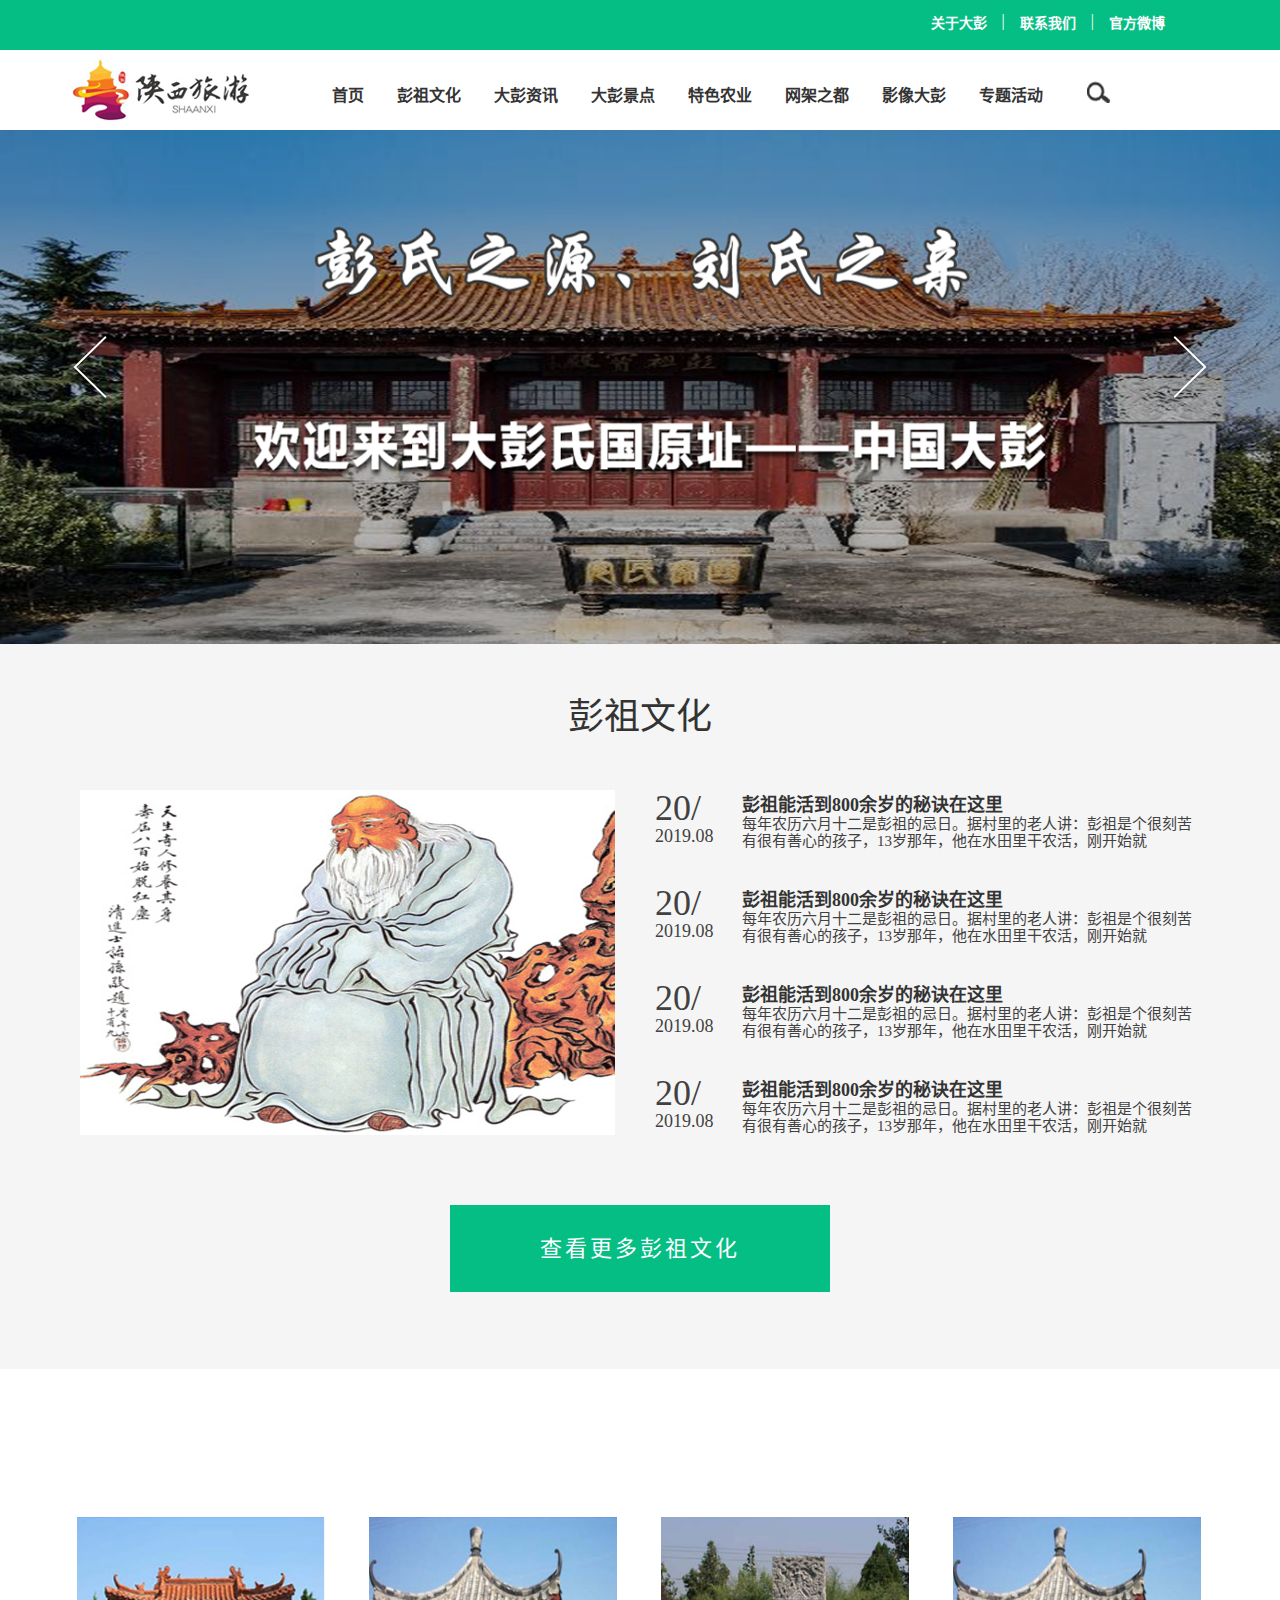
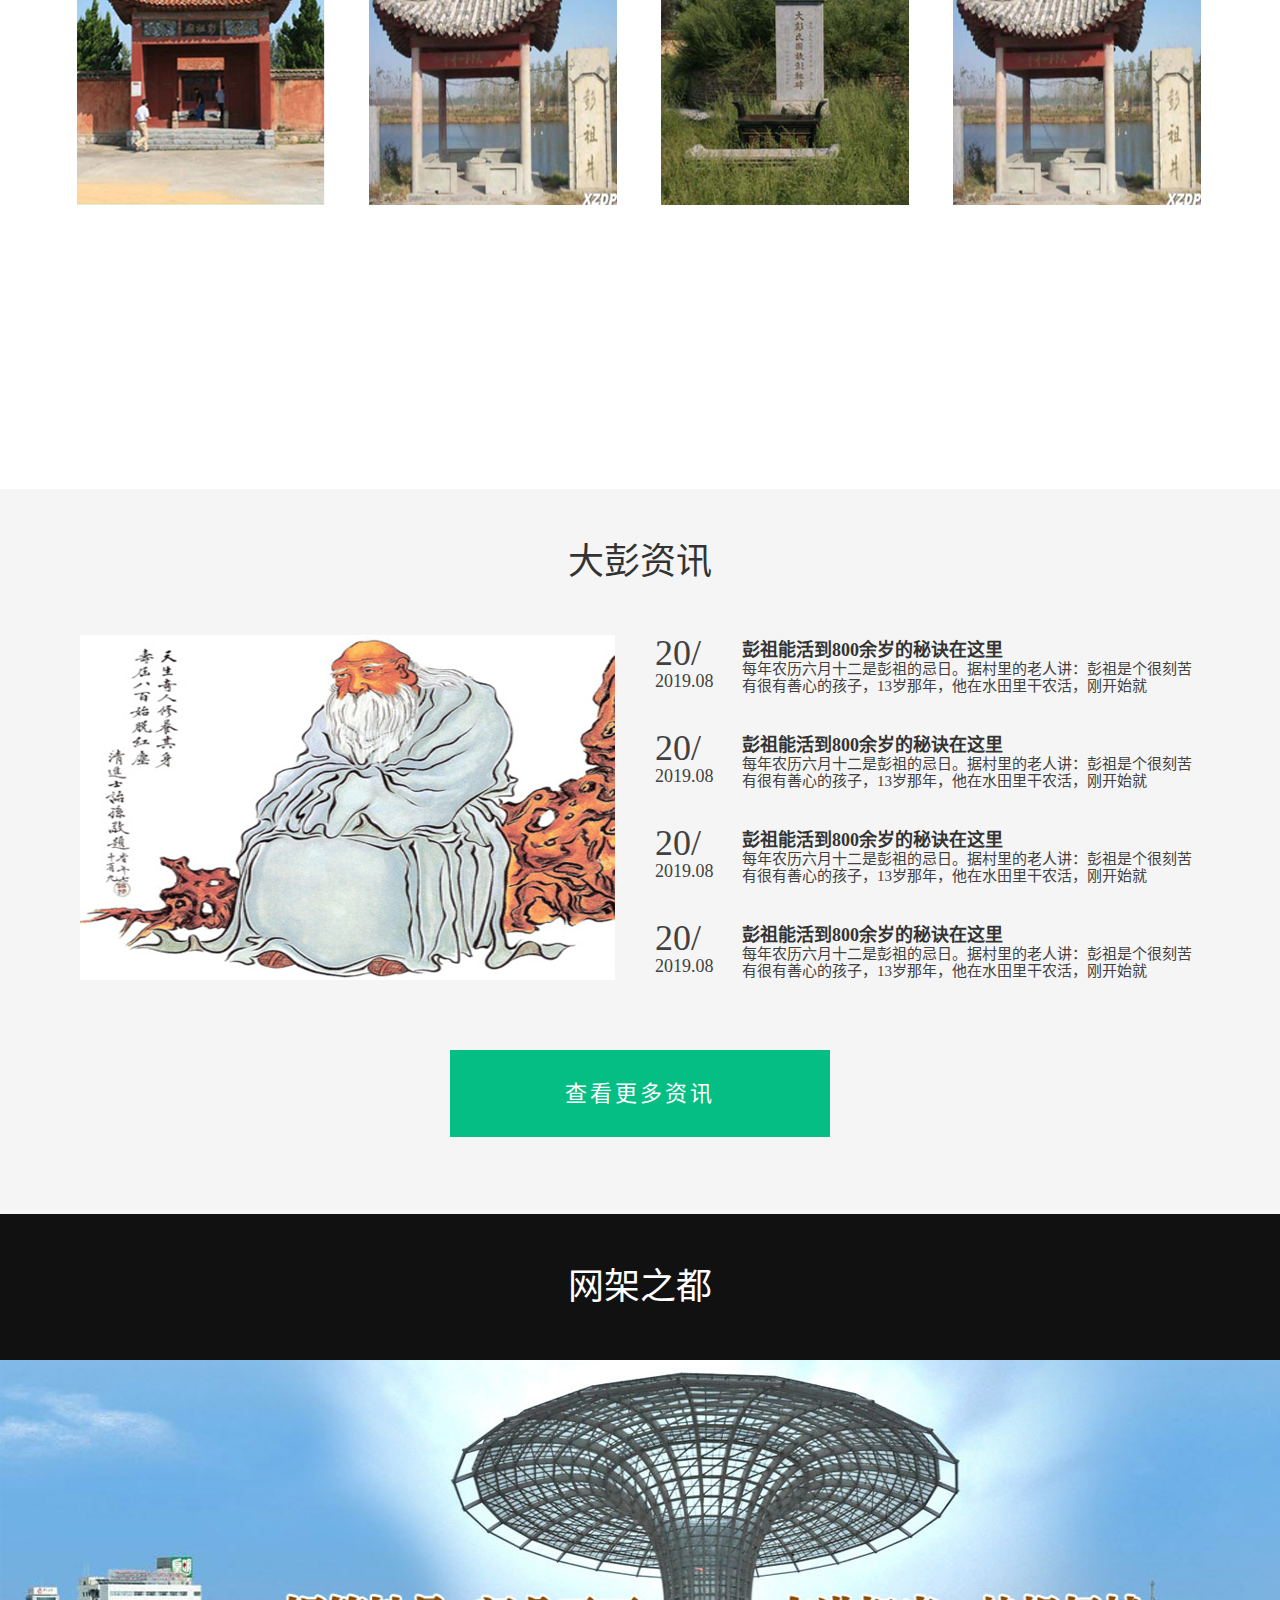
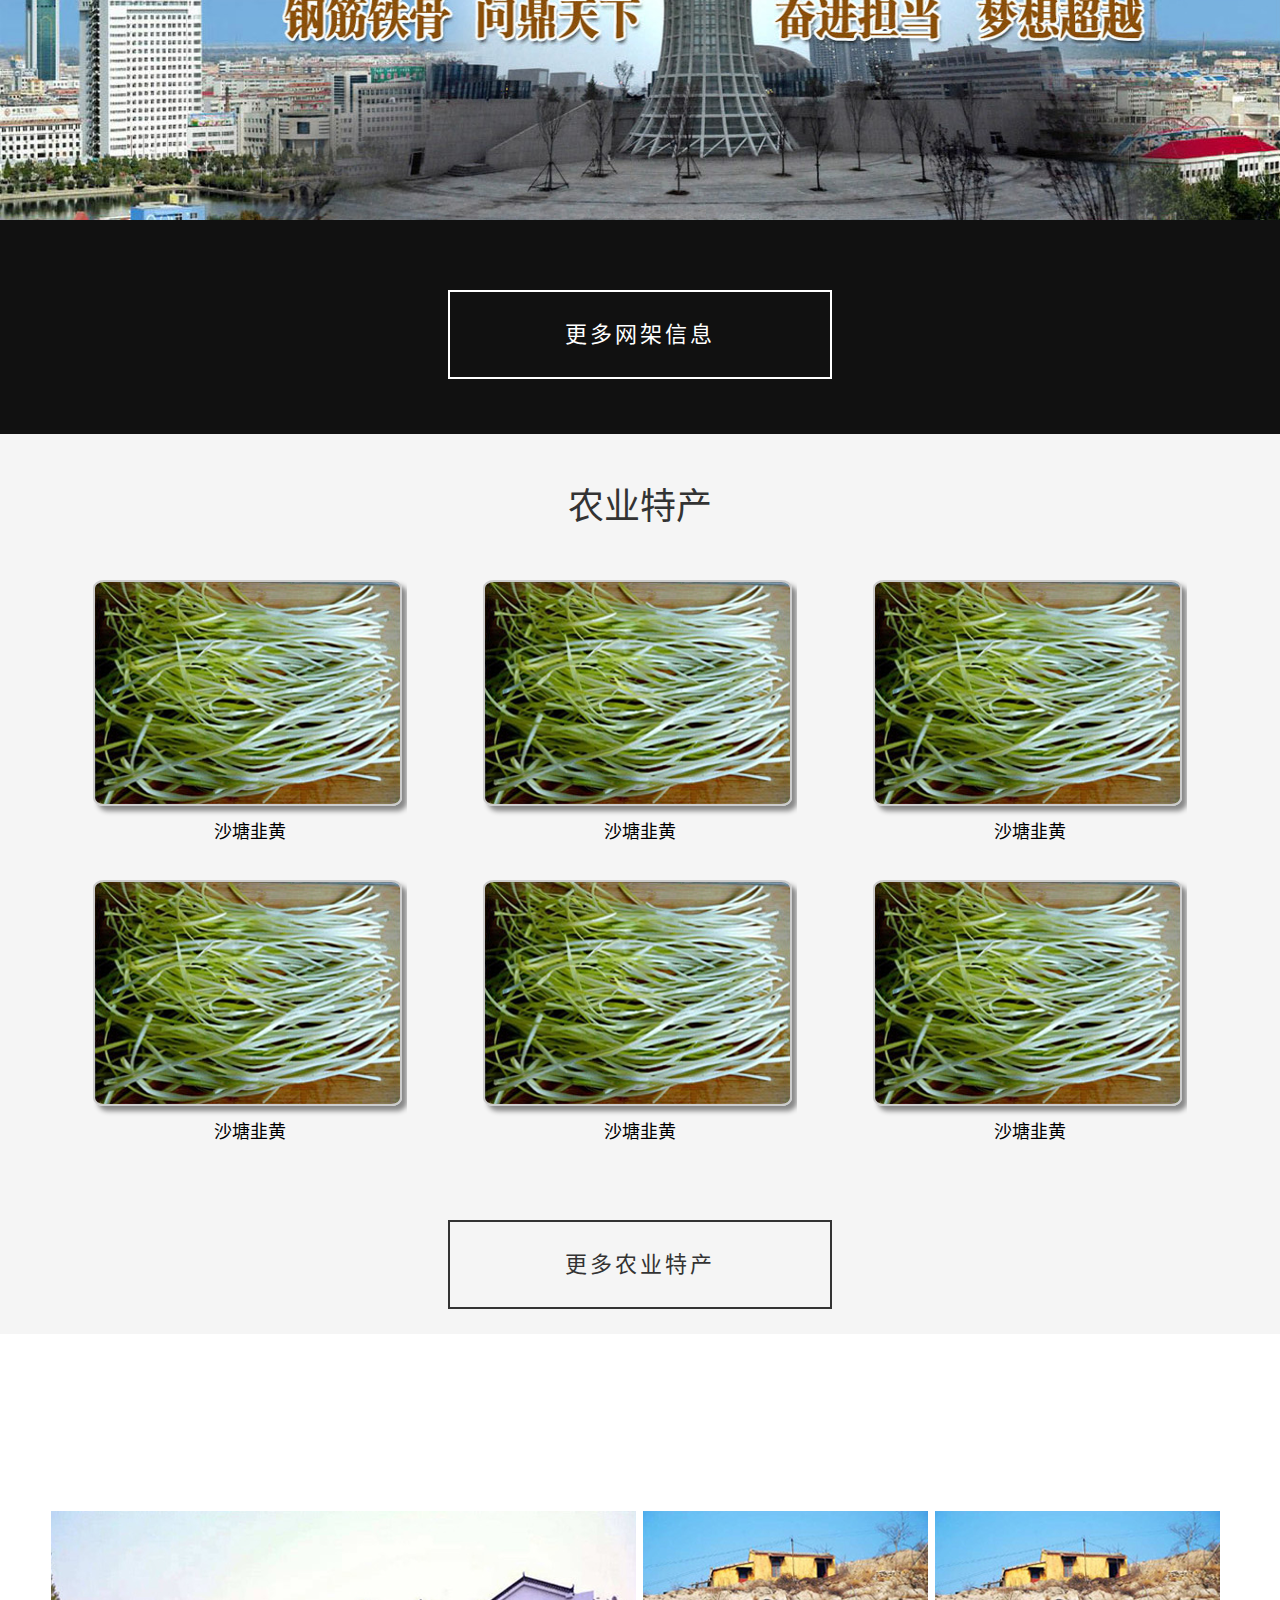
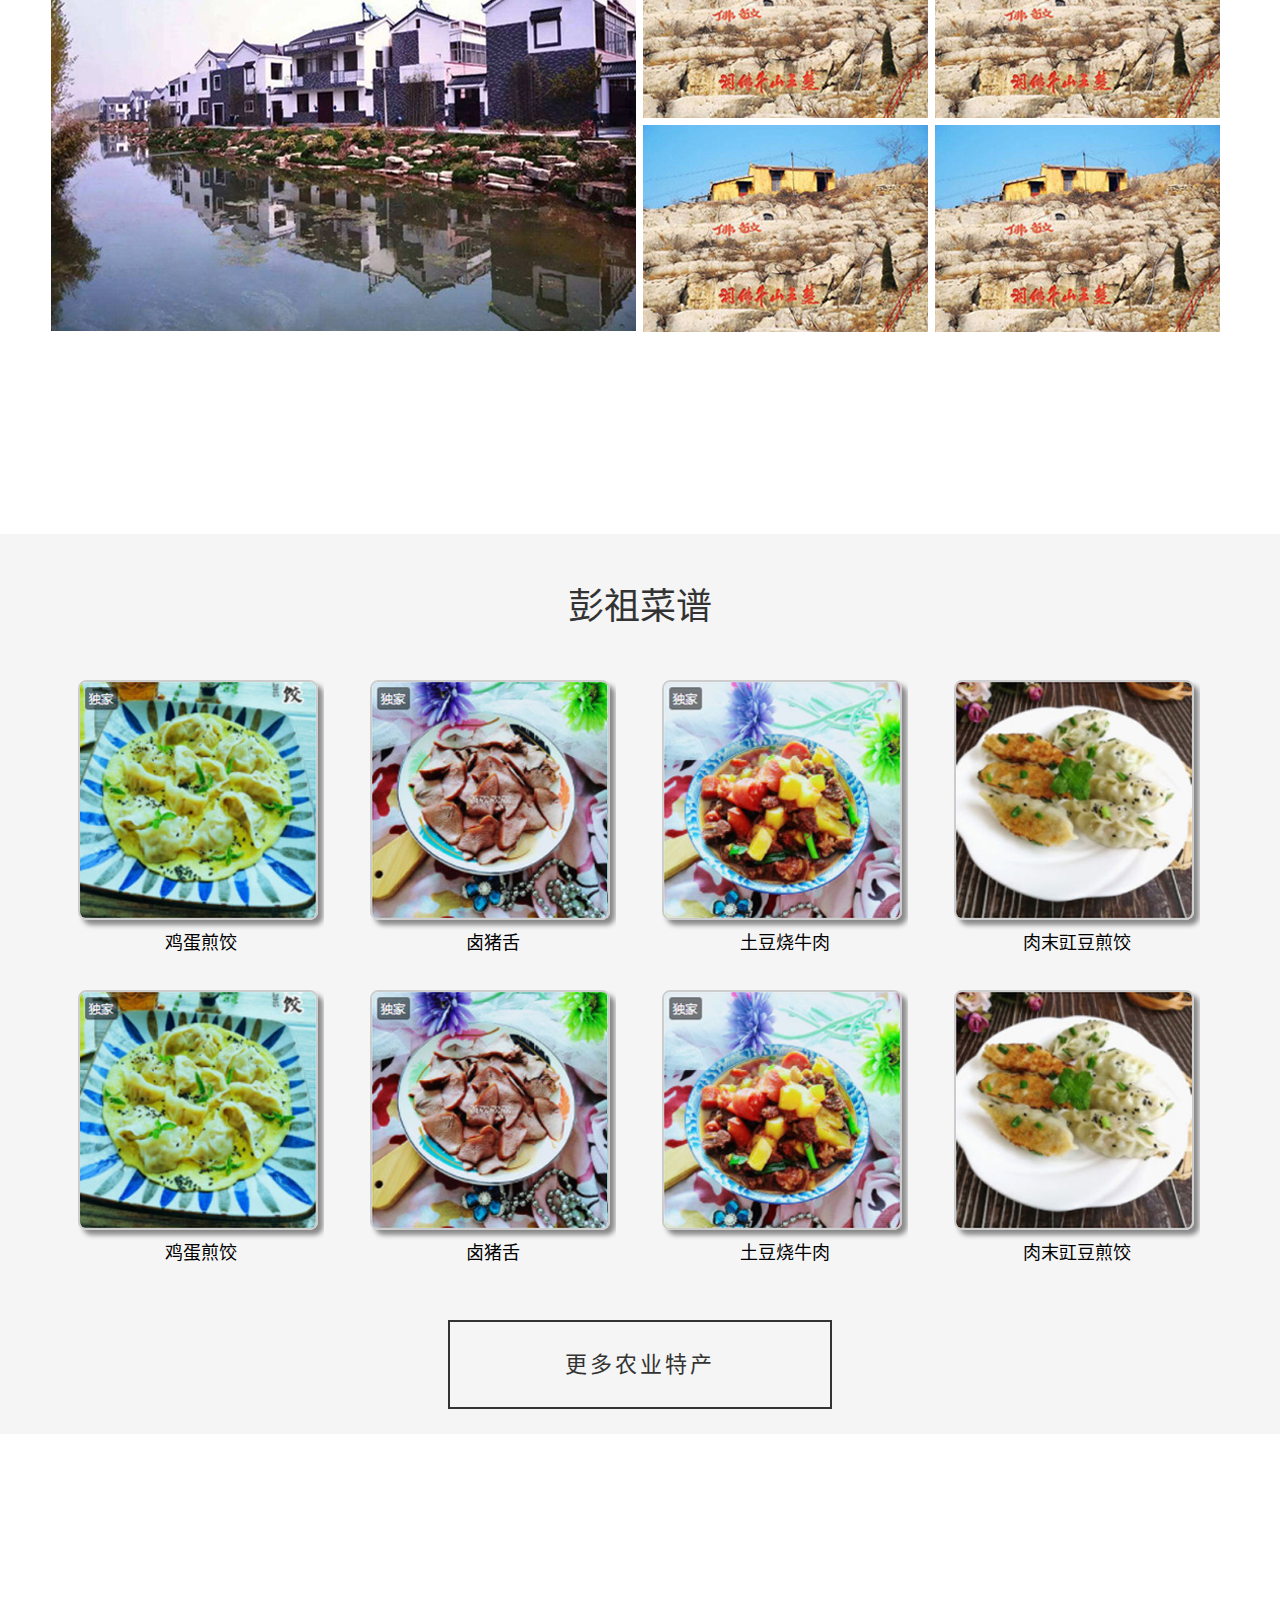
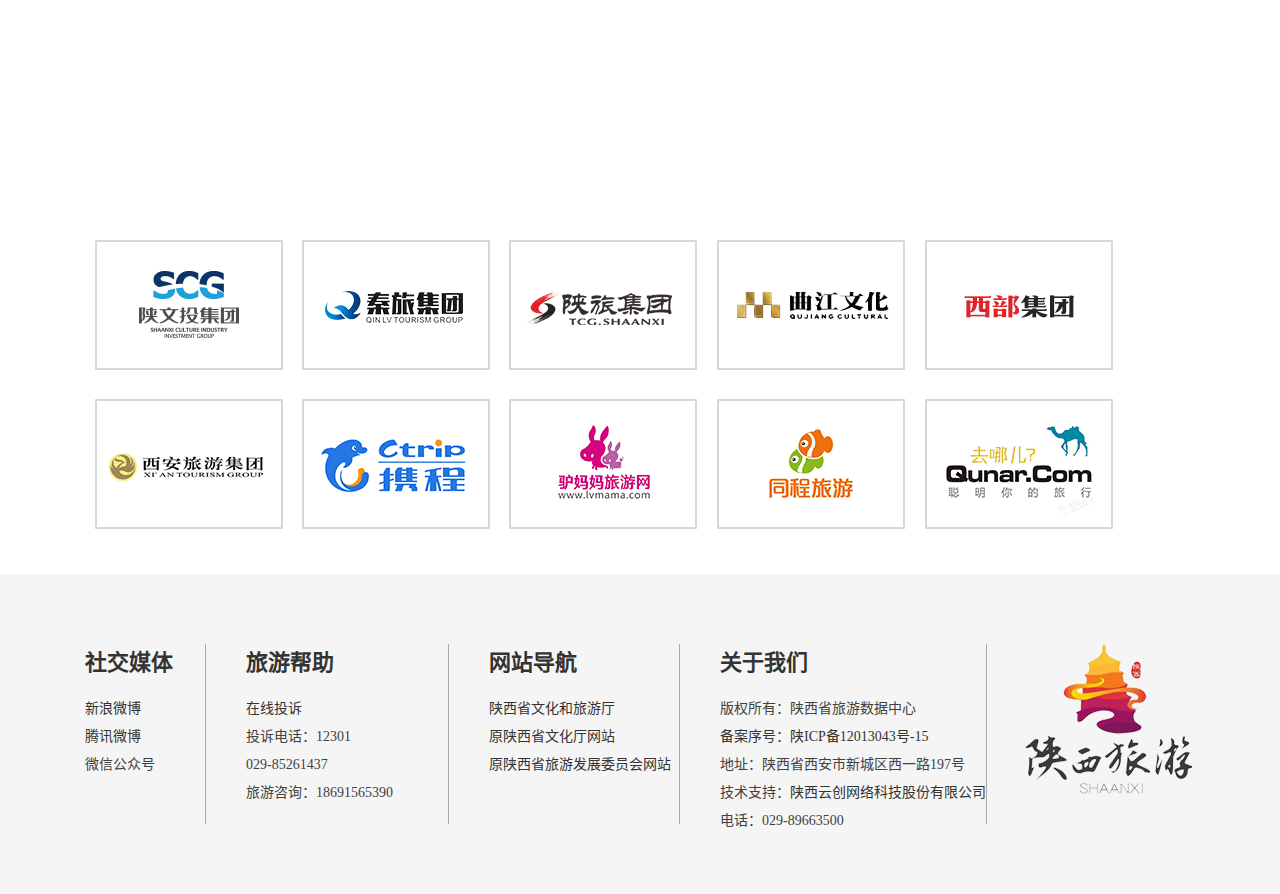
<file: web/index.html>
<!DOCTYPE html>
<html lang="zh-CN">
    <head>
        <meta charset="UTF-8">
        <meta name="viewport" content="width=device-width, initial-scale=1">
        <meta name="viewport" content="width=device-width, initial-scale=1, maximum-scale=1, user-scalable=no">
        <link rel="stylesheet" href="style.css">  
        
        <title>彭一网</title>
        <meta name="keywords" content="彭祖文化、大彭镇">
        <meta name="description" content="彭祖文化、大彭镇">        
    </head>
    <body>
        <header>
            <div id="header-wrapper">
                <div class="header-top">
                    <ul>
                        <li><a href="about">关于大彭</a></li>
                        <li>|</li>
                        <li><a href="contact">联系我们</a></li>
                        <li>|</li>
                        <li><a href="weibo">官方微博</a></li>
                    </ul>
                </div>
                <div class="header">
                    <div class="w">
                        <div class="logo">
                            <a href="#"><img src="images/logo (2).png" ></a>
                        </div>
                        <ul class="menu">
                            <li>
                                <a href="#" >首页</a>
                            </li>
                            <li>
                                <a href="#" >彭祖文化</a>
                            </li>
                            <li>
                                <a href="#" >大彭资讯</a>
                            </li>
                            <li>
                                <a href="#" >大彭景点</a>
                            </li>
                            <li>
                                <a href="#" >特色农业</a>
                            </li>
                            <li>
                                <a href="#" >网架之都</a>
                            </li>
                            <li>
                                <a href="#" >影像大彭</a>
                            </li>
                            <li>
                                <a href="#" >专题活动</a>
                            </li>
                            <li>
                                <a href="#" ><button class="searchbtn"></button></a>
                            </li>
                        </ul>
                    </div>
                </div>
            </div>
        </header>
        <div class="main">
            <div class="slider">
                <div class="pic">
                    <div class="swiper-container swiper1 ft-carousel" id="carousel_1">
                        <ul class="swiper-wrapper carousel-inner" >
                           <li class="swiper-slide carousel-item">
                               <a href="#"><img src="images/banner.png" ></a>
                           </li>
                           
                        </ul>                      
                        <div class="carousel-indicators"></div>
                        <div class="left swiper-left">
                            <div class="ico"></div>
                            <div class="mask"></div>
                        </div>
                        <div class="right swiper-right">
                            <div class="ico"></div>
                            <div class="mask"></div>
                        </div>
                        <div class="swiper-scrollbar"></div>
                    </div>
                </div>
            </div>  
            <div class="pzwh">
                <div class="content">
                    <div class="title animate-box">彭祖文化</div>
                    <div class="content-l animate-box">
                        <div class="swiper-container newsSwiper">
                            <div class="swiper-wrapper"></div>
                                <div class="swiper-slide">
                                    <a href="#"><img src="images/pzwh.png" ></a>
                                </div>
                            <div class="swiper-pagination"></div>
                        </div>
                    </div>
                    <div class="content-r animate-box">
                        <div class="items">
                            <div class="items-l">
                                <div class="items-date">20/</div>
                                <div class="items-year">2019.08</div>
                            </div>
                            <div class="items-r">
                                <div class="items-title">
                                    <a href="#" target="_blank">彭祖能活到800余岁的秘诀在这里</a>
                                </div>
                                <div class="items-content">每年农历六月十二是彭祖的忌日。据村里的老人讲：彭祖是个很刻苦有很有善心的孩子，13岁那年，他在水田里干农活，刚开始就</div>
                            </div>
                        </div>
                        <div class="items">
                            <div class="items-l">
                                <div class="items-date">20/</div>
                                <div class="items-year">2019.08</div>
                            </div>
                            <div class="items-r">
                                <div class="items-title">
                                    <a href="#" target="_blank">彭祖能活到800余岁的秘诀在这里</a>
                                </div>
                                <div class="items-content">每年农历六月十二是彭祖的忌日。据村里的老人讲：彭祖是个很刻苦有很有善心的孩子，13岁那年，他在水田里干农活，刚开始就</div>
                            </div>
                        </div>
                        <div class="items">
                            <div class="items-l">
                                <div class="items-date">20/</div>
                                <div class="items-year">2019.08</div>
                            </div>
                            <div class="items-r">
                                <div class="items-title">
                                    <a href="#" target="_blank">彭祖能活到800余岁的秘诀在这里</a>
                                </div>
                                <div class="items-content">每年农历六月十二是彭祖的忌日。据村里的老人讲：彭祖是个很刻苦有很有善心的孩子，13岁那年，他在水田里干农活，刚开始就</div>
                            </div>
                        </div>
                        <div class="items">
                            <div class="items-l">
                                <div class="items-date">20/</div>
                                <div class="items-year">2019.08</div>
                            </div>
                            <div class="items-r">
                                <div class="items-title">
                                    <a href="#" target="_blank">彭祖能活到800余岁的秘诀在这里</a>
                                </div>
                                <div class="items-content">每年农历六月十二是彭祖的忌日。据村里的老人讲：彭祖是个很刻苦有很有善心的孩子，13岁那年，他在水田里干农活，刚开始就</div>
                            </div>
                        </div>
                    </div>
                    <a target="_blank" href="#"><button class="morenews animate-box">查看更多彭祖文化</button></a>
                </div>
            </div>
            <div class="dpjd parallax">
                <div class="content">
                    <div class="title animate-box">大彭景点</div>
                    <div class="contentimg animate-box fadeInUp">
                        <div class="img" >
                            <a target="_blank" href="#">
                                <img src="images/pzm.png" >
                                <span class="imgtitle">彭祖庙</span>
                            </a>
                        </div>                        
                        <div class="img" >
                            <a target="_blank" href="#">
                                <img src="images/pzj.png">
                                <span class="imgtitle">彭祖井</span>
                            </a>
                        </div>
                        <div class="img" >
                            <a target="_blank" href="#">
                                <img src="images/pzmu.png" >
                                <span class="imgtitle">彭祖墓</span>
                            </a>
                        </div>                        
                        <div class="img" >
                            <a target="_blank" href="#">
                                <img src="images/pzj.png">
                                <span class="imgtitle">彭祖井</span>
                            </a>
                        </div>
                    </div>
                    <div class="morejd">
                        <a href="#" target="_blank">更多旅游景点</a>
                    </div>
                </div>                    
            </div>
            <div class="pzwh">
                <div class="content">
                    <div class="title animate-box">大彭资讯</div>
                    <div class="content-l animate-box">
                        <div class="swiper-container newsSwiper">
                            <div class="swiper-wrapper"></div>
                                <div class="swiper-slide">
                                    <a href="#"><img src="images/pzwh.png" ></a>
                                </div>
                            <div class="swiper-pagination"></div>
                        </div>
                    </div>
                    <div class="content-r animate-box">
                        <div class="items">
                            <div class="items-l">
                                <div class="items-date">20/</div>
                                <div class="items-year">2019.08</div>
                            </div>
                            <div class="items-r">
                                <div class="items-title">
                                    <a href="#" target="_blank">彭祖能活到800余岁的秘诀在这里</a>
                                </div>
                                <div class="items-content">每年农历六月十二是彭祖的忌日。据村里的老人讲：彭祖是个很刻苦有很有善心的孩子，13岁那年，他在水田里干农活，刚开始就</div>
                            </div>
                        </div>
                        <div class="items">
                            <div class="items-l">
                                <div class="items-date">20/</div>
                                <div class="items-year">2019.08</div>
                            </div>
                            <div class="items-r">
                                <div class="items-title">
                                    <a href="#" target="_blank">彭祖能活到800余岁的秘诀在这里</a>
                                </div>
                                <div class="items-content">每年农历六月十二是彭祖的忌日。据村里的老人讲：彭祖是个很刻苦有很有善心的孩子，13岁那年，他在水田里干农活，刚开始就</div>
                            </div>
                        </div>
                        <div class="items">
                            <div class="items-l">
                                <div class="items-date">20/</div>
                                <div class="items-year">2019.08</div>
                            </div>
                            <div class="items-r">
                                <div class="items-title">
                                    <a href="#" target="_blank">彭祖能活到800余岁的秘诀在这里</a>
                                </div>
                                <div class="items-content">每年农历六月十二是彭祖的忌日。据村里的老人讲：彭祖是个很刻苦有很有善心的孩子，13岁那年，他在水田里干农活，刚开始就</div>
                            </div>
                        </div>
                        <div class="items">
                            <div class="items-l">
                                <div class="items-date">20/</div>
                                <div class="items-year">2019.08</div>
                            </div>
                            <div class="items-r">
                                <div class="items-title">
                                    <a href="#" target="_blank">彭祖能活到800余岁的秘诀在这里</a>
                                </div>
                                <div class="items-content">每年农历六月十二是彭祖的忌日。据村里的老人讲：彭祖是个很刻苦有很有善心的孩子，13岁那年，他在水田里干农活，刚开始就</div>
                            </div>
                        </div>
                    </div>
                    <a target="_blank" href="#"><button class="morenews animate-box">查看更多资讯</button></a>
                </div>
            </div>
            <div class="wjzd parallax">
                <div class="content">
                    <div class="title animate-box">网架之都</div>
                    <div class="contentimg animate-box fadeInUp">
                        <a href="#">
                            <img src="images/wjzd.png">
                        </a>
                    </div>
                    <div class="morejd">
                        <a href="#" target="_blank">更多网架信息</a>
                    </div>
                </div>                    
            </div>
            <div class="dpjd nytc">
                <div class="content">
                    <div class="title animate-box">农业特产</div>
                    <div class="nyimg">
                        <ul>
                            <li>
                                <a href="#" >
                                    <img src="images/stjh.png" >
                                    <span>沙塘韭黄</span>
                                </a>
                            </li>
                            <li>
                                <a href="#" >
                                    <img src="images/stjh.png" >
                                    <span>沙塘韭黄</span>
                                </a>
                            </li>
                            <li>
                                <a href="#" >
                                    <img src="images/stjh.png" >
                                    <span>沙塘韭黄</span>
                                </a>
                            </li>
                            <li>
                                <a href="#" >
                                    <img src="images/stjh.png" >
                                    <span>沙塘韭黄</span>
                                </a>
                            </li>
                            <li>
                                <a href="#" >
                                    <img src="images/stjh.png" >
                                    <span>沙塘韭黄</span>
                                </a>
                            </li>
                            <li>
                                <a href="#" >
                                    <img src="images/stjh.png" >
                                    <span>沙塘韭黄</span>
                                </a>
                            </li>
                        </ul>
                    </div>
                    <div class="morejd clear">
                        <a href="#" target="_blank">更多农业特产</a>
                    </div>
                </div>
            </div>
            <div class="dpjd parallax yxdp">
                <div class="content">
                    <div class="title animate-box">影像大彭</div>
                    <div class="tablist animate-box fadeInUp animated">
                        <div class="item big">
                            <a href="#" class="animation-fadeIn">
                                <img src="images/dpyx1.png" >
                                <span class="txt">大彭镇新村景象</span>
                            </a>
                            <div class="overlay"></div>
                        </div>
                        <div class="item">
                            <a href="#" class="animation-fadeIn">
                                <img src="images/dpyx2.png" >
                                <span class="txt">楚王山千佛洞</span>
                            </a>
                            <div class="overlay"></div>
                        </div>
                        <div class="item">
                            <a href="#" class="animation-fadeIn">
                                <img src="images/dpyx2.png" >
                                <span class="txt">楚王山千佛洞</span>
                            </a>
                            <div class="overlay"></div>
                        </div>
                        <div class="item">
                            <a href="#" class="animation-fadeIn">
                                <img src="images/dpyx2.png" >
                                <span class="txt">楚王山千佛洞</span>
                            </a>
                            <div class="overlay"></div>
                        </div>
                        <div class="item">
                            <a href="#" class="animation-fadeIn">
                                <img src="images/dpyx2.png" >
                                <span class="txt">楚王山千佛洞</span>
                            </a>
                            <div class="overlay"></div>
                        </div>
                    </div>
                    <div class="morejd">
                        <a href="#" target="_blank">更多大彭影像</a>
                    </div>
                </div>                    
            </div>
            <div class="dpjd nytc pzcp">
                <div class="content">
                    <div class="title animate-box">彭祖菜谱</div>
                    <div class="nyimg cpimg">
                        <ul>
                            <li>
                                <a href="#" >
                                    <img src="images/caipu1.png" >
                                    <span>鸡蛋煎饺</span>
                                </a>
                            </li>
                            <li>
                                <a href="#" >
                                    <img src="images/caipu2.png" >
                                    <span>卤猪舌</span>
                                </a>
                            </li>
                            <li>
                                <a href="#" >
                                    <img src="images/caipu3.png" >
                                    <span>土豆烧牛肉</span>
                                </a>
                            </li>
                            <li>
                                <a href="#" >
                                    <img src="images/caipu4.png" >
                                    <span>肉末豇豆煎饺</span>
                                </a>
                            </li>
                            <li>
                                <a href="#" >
                                    <img src="images/caipu1.png" >
                                    <span>鸡蛋煎饺</span>
                                </a>
                            </li>
                            <li>
                                <a href="#" >
                                    <img src="images/caipu2.png" >
                                    <span>卤猪舌</span>
                                </a>
                            </li>
                            <li>
                                <a href="#" >
                                    <img src="images/caipu3.png" >
                                    <span>土豆烧牛肉</span>
                                </a>
                            </li>
                            <li>
                                <a href="#" >
                                    <img src="images/caipu4.png" >
                                    <span>肉末豇豆煎饺</span>
                                </a>
                            </li>
                        </ul>
                    </div>
                    <div class="morejd clear">
                        <a href="#" target="_blank">更多农业特产</a>
                    </div>
                </div>
            </div>
            <div class="dpjd parallax yqtj">
                <div class="content">
                    <div class="title animate-box">友情推荐</div>
                    <div class="">
                        <div class="company">
                            <div class="content-top">
                                <div class="item">
                                    <p><a href="http://www.mct.gov.cn/" target="_blank">中华人民共和国文化和旅游部</a></p>
                                    <p><a href="http://www.shaanxi.gov.cn/" target="_blank">陕西省人民政府</a></p>
                                    <p><a href="http://www.sxsjtt.gov.cn/" target="_blank">陕西省交通运输厅</a></p>
                                    <p><a href="http://wwj.shaanxi.gov.cn" target="_blank">陕西省文物局</a></p>
                                    <p><a href="http://gat.shaanxi.gov.cn/site/gonganting/index.html" target="_blank">陕西省公安厅</a></p>
                                </div>
                                <div class="item">
                                    <p><a href="http://xatourism.xa.gov.cn/" target="_blank">西安市文化和旅游局</a></p>
                                    <p><a href="http://wwlyj.baoji.gov.cn/" target="_blank">宝鸡市文物局</a></p>
                                    <p><a href="http://www.xywwly.gov.cn/" target="_blank">咸阳市文化和旅游局</a></p>
                                    <p><a href="http://whlyj.tongchuan.gov.cn/" target="_blank">铜川市文化和旅游局（市文物局）</a></p>
                                    <p><a href="http://wlj.weinan.gov.cn/" target="_blank">渭南市文物旅游局</a></p>
                                    <p><a href="http://lfw.yanan.gov.cn/indax.jsp" target="_blank">延安市文化和旅游局</a></p>
                                </div>
                                <div class="item">
                                    <p><a href="http://yltravel.yl.gov.cn/" target="_blank">榆林市文化和旅游局</a></p>
                                    <p><a href="http://www.hztour.gov.cn/" target="_blank">汉中市文化和旅游局</a></p>
                                    <p><a href="http://wh.ankang.gov.cn/" target="_blank">安康市文化和旅游广电局</a></p>
                                    <p><a href="http://wlj.shangluo.gov.cn/" target="_blank">商洛市文化和旅游局</a></p>
                                    <p><a href="http://www.yangling.gov.cn/" target="_blank">杨凌农业高新技术产业示范区管委会</a></p>
                                    <p><a href="http://www.hcta.cn/" target="_blank">韩城旅游网</a></p>
                                </div>
                            </div>
                            <div class="content-bottom">
                                <div class="swiper-container J_YouQingTuiJian">
                                    <div class="swiper-wrapper">
                                        <div class="swiper-slide slide-first">
                                            <a href="http://www.shanwentou.com.cn/" target="_blank"></a>
                                            <a href="http://www.qinlvjt.com/" target="_blank"></a>
                                            <a href="http://www.sxtourgroup.com/" target="_blank"></a>
                                            <a href="http://www.qjculture.com/" target="_blank"></a>
                                            <a href="http://www.xibugroup.com/" target="_blank"></a>
                                            <a href="http://www.xatourismgroup.com/" target="_blank"></a>
                                            <a href="http://www.ctrip.com" target="_blank"></a>
                                            <a href="http://www.lvmama.com" target="_blank"></a>
                                            <a href="https://www.ly.com" target="_blank"></a>
                                            <a href="https://www.qunar.com/" target="_blank"></a>
                                        </div>
                                    </div>                                    
                                </div>                
                            </div>                 
                        </div>
                    </div>
                </div>                    
            </div>            
        </div>
        <footer>
            <div class="footer">
                <div class="BG">
                    <div class="footerone">
                        <div class="title">社交媒体</div>
                        <div class="detailList"><a href="http://weibo.com/shaanxitour" target="_blank">新浪微博</a></div>
                        <div class="detailList"><a href="http://t.qq.com/shaanxitour" target="_blank">腾讯微博</a></div>
                        <div class="detailList footer_wx">
                            微信公众号
                            <img src="images/wx.jpg" alt="" class="QRcode">
                        </div>
                    </div>
                    <div class="footertwo">
                        <div class="title">旅游帮助</div>
                        <div class="detailList"><a href="http://lfw.shaanxi.gov.cn/sxtourgov/complaint.html" target="_blank">在线投诉</a></div>
                        <div class="detailList">投诉电话：12301</div>
                        <div class="detailList">029-85261437</div>
                        <div class="detailList">旅游咨询：18691565390</div>
                    </div>
                    <div class="footerthree">
                        <div class="title">网站导航</div>
                        <div class="detailList"><a href="http://whhlyt.shaanxi.gov.cn/" target="_blank">陕西省文化和旅游厅</a></div>
                        <div class="detailList"><a href="http://www.sxswht.gov.cn/" target="_blank">原陕西省文化厅网站</a></div>
                        <div class="detailList"><a href="http://lfw.shaanxi.gov.cn//" target="_blank">原陕西省旅游发展委员会网站</a></div>
                    </div>
                    <div class="footertfour">
                        <div class="title">关于我们</div>
                        <div class="detailList">版权所有：陕西省旅游数据中心</div>
                        <div class="detailList"><a href="http://beian.miit.gov.cn">备案序号：陕ICP备12013043号-15</a></div>
                        <div class="detailList">地址：陕西省西安市新城区西一路197号</div>
                        <div class="detailList">技术支持：<a href="http://www.introtec.cn">陕西云创网络科技股份有限公司</a></div>
                        <div class="detailList">电话：029-89663500</div>
                    </div>
                    <div class="footerimg" style="float: right"><img src="images/logo2.png" alt=""></div>
                </div>
            </div>
            <div class="right-bot">
                <div class="wechat">
                    <img src="images/wx.jpg" alt="二维码">
                </div>
                <div class="weibo">
                    <a href="http://weibo.com/" target="_blank"></a>
                </div>
                <div class="jumpTop"></div>
            </div>                    
        </footer>
    </body>
    <script src="https://code.jquery.com/jquery-3.1.1.min.js"></script>
    <script src="js/index.js"></script>
    <script src="js/jquery.min.js"></script>
    <script src="js/ft-carousel.min.js"></script>
</html>
</file>
<file: web/style.css>
@charset "utf-8";
body {
	background: #fff;
	font-family: 'microsoft yahei';
	margin: 0;
}

a,
a:hover {
  color: #333;
  text-decoration: none;
  cursor: pointer;
}

a:hover {
  color: #04be83;
}

hr {
  margin-top: 5px;
  margin-bottom: 5px;
}

ul,
li,
input,
ol,
dl,
dt,
dd,
h2 {
  margin: 0;
  padding: 0;
  list-style: none;
  border: 0;
}

input,
button {
  outline: none;
}

em,
i {
  font-style: normal;
}

.clear{
	clear: both;
}

.clearfix {
  display: block;
  *display: inline-block;
}

/*首页*/

.header-top{
	width: 100%;
    height: 50px;
	background-color: #04be83;
	position: relative;
	top: 0;
	min-width:1200px ;
}

.header-top ul{
	position: relative;
	float: right;
	height: 26px;
	margin-top:12px;
	margin-right: 100px;
}

.header-top ul li{
	float: left;
	margin-right: 10px;
	color: #fff;
}

.header-top ul li a{
	color: #fff;
    font-size: 14px;
    font-weight: bold;
    padding: 0 5px;
    -webkit-transition: .6s;
    -moz-transition: .6s;
    -o-transition: .6s;
    transition: .6s;
}

.header-top ul li a:hover {
    color: #FFD000;
}

.header {
    position: relative;
    top: 0;
    width: 100%;
    height: 80px;
    background-color: #ffffff;
}

.header .w {
width: 1200px;
height: 80px;
margin: 0 auto;
}

.header .logo {
width: 220px;
height: 51px;
margin-top: 6px;
float: left;
}

.header ul.menu {
float: left;
margin-left: 60px;
}

.header ul.menu li {
float: left;
margin: 32px 9px 0 0;
padding: 0 12px;
font-size: 16px;
font-weight: bold;
height: 43px;
-webkit-transition: .6s;
-moz-transition: .6s;
-o-transition: .6s;
transition: .6s;
}

.header ul.menu li a {
display: block;
width: 100%;
height: 100%;
-webkit-transition: .6s;
-moz-transition: .6s;
-o-transition: .6s;
transition: .6s;
}

.header ul.menu li:hover,
.header ul.menu li.hover,li.current-menu-item {
border-bottom: #04be83 5px solid;
}

.header ul.menu li:hover > a,
.header ul.menu li.hover > a,
current-menu-item > a{
color: #04be83;
}

.header .searchbox {
float: left;
margin: 18px 0 0 20px;
width: 220px;
height: 45px;
background: #fff;
}

.header .searchbox .inputbox {
float: left;
width: 160px;
height: 45px;
}

.header .searchbox input {
display: block;
width: 140px;
height: 25px;
line-height: 25px;
margin: 10px 0 0 10px;
font-size: 12px;
color: #666;
}

.header .searchbox .btnbox {
float: left;
width: 53px;
height: 35px;
margin-top: 5px;
border-left: #E5E5E5 2px solid;
}

.header ul.menu li:last-child {
margin-top: 24px;
}

.header .searchbtn {
    width: 45px;
    height: 35px;
    border: 0;
    background: url(images/search-btn.fw.png) no-repeat center center;
}

.slider {
	position: relative;
	top: 0;
	width: 100%;
	min-width: 1200px;
	max-width: 1920px;
	min-height: 500px;
	max-height: 770px;
	margin: 0 auto;

	background-color: #f5f5f5;
}
.slider img{
	width: 100%;
}

.slider .left,
.slider .right {
	width: 180px;
	height: 100%;
	position: absolute;
	top: 0;
	left: 0;
	cursor: pointer;
}

.slider .right {
	left: inherit;
	right: 0;
}

.slider .ico {
	position: absolute;
	width: 38px;
	height: 66px;
	top: 40%;
	left: 71px;
	z-index: 2;
	background: url(images/slider-arrow.fw.png) no-repeat 0 0;
	cursor: pointer;
}

.slider .mask {
	position: absolute;
	width: 100%;
	height: 100%;
	top: 0;
	left: 0;
	z-index: 1;
	opacity: 0;
	background: -webkit-gradient(linear, 0 0, right 0, from(rgba(0, 0, 0, 0.5)), to(rgba(0, 0, 0, 0)));
	-webkit-transition: .6s;
	-moz-transition: .6s;
	-o-transition: .6s;
	transition: .6s;
}

.slider .right .mask {
	background: -webkit-gradient(linear, 0 0, right 0, from(rgba(0, 0, 0, 0)), to(rgba(0, 0, 0, 0.5)));
}

.slider .left:hover .mask,
.slider .right:hover .mask {
	opacity: 1;
}

.slider .right .ico {
	background-position: -62px 0;
}

.slider .pic {
	width: 100%;
	height: 100%;
	overflow: hidden;
}
.slider .pic .swiper-slide img{
	width:100%;
	display: block;
}

.slider .swiper-container-horizontal>.swiper-pagination-bullets {
	bottom: 170px;
}

.swiper-pagination-bullet {
	width: 9px;
	height: 9px;
	display: inline-block;
	border-radius: 100%;
	background: #f5f5f5;
	opacity: .8;
	box-shadow: 1px 1px 3px #000;
}

.swiper-pagination-bullet-active {
	opacity: 1;
	background: #04be83;
}

.slider .radius {
	position: absolute;
	bottom: 20px;
	left: 50%;
	margin-left: -115px;
	width: 210px;
	height: 20px;
	padding-left: 20px;
}

.slider .radius .c {
	float: left;
	width: 9px;
	height: 9px;
	margin: 5px 20px 0 0;
	border-radius: 5px;
	background: #f5f5f5;
	box-shadow: 1px 1px 3px #000;
	cursor: pointer;
}

.slider .radius .c.hover {
	background: #04be83;
}

.pzwh {
	min-width: 1200px;
	width: 100%;
	height: 725px;
	background-color: #f5f5f5;
	font-size: 0;
}

.pzwh .content {
    width: 1120px;
    margin: auto;
	height: 100%;
}

.pzwh .content .title {
	color: #333;
	font-size: 36px;
	line-height: 36px;
	text-align: center;
	padding: 55px 0;
}

.pzwh .content .content-l {
	display: inline-block;
	width: 535px;
	height: 345px;
	overflow: hidden;
}

.pzwh .content .content-l .swiper-container {
	height: 100%;
}

.pzwh .content .content-l .swiper-container .swiper-slide {
	position: relative;
}
.pzwh .content .content-l .swiper-container .swiper-slide	span {
	position: absolute;
	color: #fbfbfb;
	font-size: 22px;
	bottom: 0;
	display: block;
	width: 509px;
	text-align: justify;
	padding: 15px;
	background: -webkit-gradient(linear, center bottom, center top, from(rgba(0, 0, 0, 0.7)), to(transparent));
}

.pzwh .content .content-l img {
	transition: .3s;
	height: 100%;
	width: 100%;
  }

.pzwh .content  .content-r {
color: #424141;
vertical-align: top;
display: inline-block;
margin-left: 40px;
height: 345px;
width: 545px;
}

.pzwh .content  .content-r .items {
	height: 60px;
	width: 100%;
	margin-bottom: 35px;
}

.pzwh .content  .content-r .items .items-l {
	display: inline-block;
	width: 67px;
}

.pzwh .content  .content-r .items .items-l .items-date {
	font-size: 36px;
	line-height: 36px;
}

.pzwh .content  .content-r .items .items-l   .items-year {
	font-size: 18px;
}

.pzwh .content  .content-r .items .items-r {
	vertical-align: top;
	display: inline-block;
	width: 450px;
	margin-left: 20px;
}

.pzwh .content  .content-r .items .items-r .items-title {
	font-size: 18px;
	font-weight: bolder;
	color: #424141;
}

.pzwh .content  .content-r .items .items-r .items-content {
	font-size: 15px;
	height: 35px;
	overflow: hidden;
	line-height: 17px;
}

.morenews {
	letter-spacing: 3px;
	padding: 0;
	border: 0;
	width: 380px;
	height: 87px;
	background-color: rgba(4, 190, 131, 1);
	color: #ffffff;
	font-size: 22px;
	line-height: 87px;
	text-align: center;
	margin: auto;
	position: relative;
	margin-left: 370px;
	margin-top: 70px;
	transition: .3s;
}

.morenews:hover {
	box-shadow: 0 0 10px rgba(0, 0, 0, 0.3);
}

.dpjd {
    min-width: 1200px;
    position: relative;
    height: 720px;
	background-image: url(images/lygd.jpg);
	z-index:0;
}

.parallax{
    background-size: cover;
    background-repeat: no-repeat;
    background-position: center;
    background-attachment: fixed;
}

.dpjd .content {
    position: absolute;
    width: 1170px;
    left: 0;
    right: 0;
    font-size: 0;
	margin: auto;
	z-index:1;
}

.dpjd .content .title,.wjzd .content .title {
    font-size: 36px;
    line-height: 36px;
    text-align: center;
    padding: 55px 0;
    color: #ffffff;
}

.dpjd .content .contentimg {
    width: 1170px;
    height: 360px;
}

.fadeInUp {
    -webkit-animation-name: fadeInUp;
    animation-name: fadeInUp;
}

.dpjd .content .contentimg .img {
    cursor: pointer;
    float: left;
    height: 100%;
    width: 252px;
	margin:0 20px 0 20px;
	position: relative;	
	overflow: hidden;
}

.dpjd .content .contentimg .img a{
	border: 2px solid #FFF;
	display: block;
}

.dpjd .content .contentimg .img a:hover{
	border: 2px solid #04be83!important;
	display: block;			
}

.dpjd .content .contentimg .img a:hover span{
	color:#04be83;		
}

.dpjd .content .contentimg .img a img{
	width: 100%;
	height: 288px;
}

.dpjd .content .contentimg .imgtitle {
	color: #FFF;
	text-align: center;
	display: block;
	height: 30px;
	line-height: 30px;
	width: 100%;
	font-size: 24px;
	position: absolute;
	z-index: 99;
	bottom:0px;
	left: 0px;
}

.morejd{
	width: 380px;
	height: 85px;
	margin: 50px auto;
	margin-top:70px;
	border: #fff 2px solid;
	line-height: 85px;
	text-align: center;
	font-size: 22px;
	font-weight: normal;
	color: #fff;
	letter-spacing: 3px;
	cursor: pointer;
	-webkit-transition: .6s;
	-moz-transition: .6s;
	-o-transition: .6s;
	transition: .6s;
}

.morejd:hover {
	border: #04be83 2px solid;
	color: #04be83;		
}

.morejd a {
	color: #fff;
	width: 380px;
	height: 85px;
	display: block;
}

.morejd a:hover {
	color:#04be83;
	-webkit-transition: .6s;
	-moz-transition: .6s;
	-o-transition: .6s;
	transition: .6s;
}

.wjzd {
    min-width: 1200px;
    position: relative;
    height: 820px;
	background:#111;
	z-index:0;
	
}

.wjzd .content {
    position: absolute;
    width: 100%;
    left: 0;
    right: 0;
    font-size: 0;
	margin: auto;
	z-index:1;
	text-align: center;
}

.wjzd .content img{
	width:100%;
	height:460px;
	
}

.nytc{
	background: #f5f5f5;
	height:900px;
	margin-bottom: 20px;
}

.nytc .content .title{
	color: #333;	
}

.nytc .morejd{
	border:#333 2px solid;
	color: #333;
}

.nytc .morejd a{
	color: #333;
}

.nytc .morejd:hover {
	border: #04be83 2px solid;
	color: #04be83;		
}

.nytc .morejd a:hover {
	color:#04be83;
	-webkit-transition: .6s;
	-moz-transition: .6s;
	-o-transition: .6s;
	transition: .6s;
}

.nyimg{
	width:1170px;
	height: 570px;
}

.nyimg ul li{
	float: left;
	margin:0 38px 20px 38px;
	height: 280px;	
}

.nyimg ul li a{
	display: block;
	height: 280px;
	width:314px;
	overflow: hidden;
}

.nyimg ul li a img{
	height:222px;
	border:#ccc 2px solid;
	border-radius: 3.5%;
	-moz-box-shadow: 5px 5px 5px #888888;
	box-shadow: 5px 5px 5px #888888;
	width:305px;
}

.nyimg ul li a span{
	display: block;
	height:32px;
	line-height: 32px;
	color: #000;
	font-size: 18px;
	text-align: center;
	margin-top:10px;
}

.nyimg ul li a:hover img{
	border: #04be83 2px solid;
}

.nyimg ul li a:hover span{
	color: #04be83;
}

.yxdp{
	height: 780px;
}

.yxdp .content{
	width: 1180px;
}

.yxdp .tablist {
    width: 1180px;
    height: 420px;
	margin-top: 10px;
}

.yxdp .tablist .item.big {
    width: 585px;
    height: 420px;
    border: solid 1px rgba(255, 255, 255, 0.6);
}

.yxdp .tablist .item {
    border: solid 1px rgba(255, 255, 255, 0.6);
    overflow: hidden;
    position: relative;
    float: left;
    width: 285px;
    height: 207px;
    margin: 0 5px 5px 0;
    -webkit-transition: .6s;
    -moz-transition: .6s;
    -o-transition: .6s;
	transition: .6s;
}

.yxdp .tablist .item > a {
    display: block;
    width: 100%;
    height: 100%;
}

.yxdp .tablist .item img {
    height: 100%;
	width: 100%;
	transition: all 0.5s ease-in-out;
}

.yxdp .tablist .item .txt {
    position: absolute;
    left: 50%;
    top: 0;
    width: 100%;
    height: 36px;
    line-height: 36px;
    text-align: center;
    font-size: 16px;
    font-weight: normal;
    color: #fff;
    z-index: 2;
    opacity: 0;
    transition: .5s;
    transform: rotate(90deg);
}

.yxdp .tablist .item .overlay {
    position: absolute;
    width: 100%;
    height: 100%;
    top: 100%;
    background-color: #000;
    opacity: 0.6;
    -webkit-transition: all 0.5s;
    transition: all 0.5s;
}

.yxdp .tablist .item:hover .overlay {
	top:0;
}

.yxdp .tablist .item:hover >a>img{
	-webkit-transform: scale(1.3) rotate(12deg);
    transform: scale(1.3) rotate(12deg);
}

.yxdp .tablist .item:hover .txt{
	opacity: 1;
	top:40%;
	transform: rotate(0deg);
	left: 0;
}

.cpimg ul li{
	margin: 0 23px 20px 23px;
	width: 246px;
	overflow: hidden;
	height: 290px;
}

.cpimg ul li a{
	width: 246px;
	overflow: hidden;
}

.cpimg ul li a img{
	height:236px;
	width: 236px;
	overflow: hidden;
}

.cpimg ul li a span{
	margin-top:7px;
}

.yqtj .content .company .content-top {
    clear: both;
    height: 180px;
    width: 100%;
}

.yqtj .content .company .content-top .item {
    width: 33%;
    float: left;
}

.yqtj .content .company .content-top .item p {
    line-height: 28px;
    margin: 0;
    font-size: 14px;
    padding-left: 60px;
}

.yqtj .content .company .content-top .item p a {
    color: #fff;
}

.yqtj .content .company .content-top .item p a:hover {
    color: #04be83;
}

.yqtj .content .company .content-bottom {
    width: 100%;
    height: 380px;
    margin-top: 60px;
}

.yqtj .content .company .content-bottom .swiper-container {
    width: 100%;
    height: 100%;
    padding: 0 40px;
    position: relative;
    box-sizing: border-box;
}

.yqtj .content .company .content-bottom .swiper-container .swiper-wrapper {
    width: 1020px;
    overflow: hidden;
}

.yqtj .content .company .content-bottom .swiper-container .swiper-slide {
    overflow: hidden;
    position: relative;
    width: 1020px;
    height: 290px;
    left: 0;
    -webkit-transition: .5s;
    -moz-transition: .5s;
    -ms-transition: .5s;
    -o-transition: .5s;
    transition: .5s;
}

.yqtj .content .company .content-bottom .swiper-container .swiper-slide a {
    position: relative;
    display: inline-block;
    margin-right: 20px;
    margin-bottom: 20px;
    width: 183px;
    height: 132px;
    vertical-align: top;
}

.yqtj .content .company .content-bottom .slide-first {
    background: url(images/tuijian1.png) no-repeat;
}

.yqtj .content .company .content-bottom .slide-second {
    background: url(images/tuijian2.png) no-repeat;
}

.yqtj .content .company .content-bottom .swiper-left {
    background: url(images/tuijian-left.png) center 50% no-repeat;
    left: -4px;
}

.yqtj .content .company .content-bottom .swiper-right {
    background: url(images/tuijian-right.png) center 50% no-repeat;
    right: -2px;
}

footer{
	min-width: 1200px;
    background: #F5F5F5;
    padding: 70px 0;
    font-size: 0;
}

.footer .title {
    color: #333;
    font-size: 22px;
    font-weight: bolder;
    margin-bottom: 26px;
}

.footer .detailList {
    font-size: 14px;
    line-height: 14px;
    margin-bottom: 14px;
    color: #424141;
}

.footer .BG {
    width: 1110px;
    margin: 0 auto;
}

.footer .BG > div {
    display: inline-block;
    vertical-align: top;
    height: 180px;
    border-right: 1px solid #aaa;
}

.footer .footerone {
    width: 120px;
	margin-right: 40px;
}

.footertwo {
    margin-right: 40px;
    width: 202px;
}

.footerthree {
    width: 190px;
    margin-right: 40px;
}

.footertfour {
    border: 0;
}

.footer .BG .footerimg {
    width: 170px;
    border: 0!important;
}

.footerone .footer_wx{
	position: relative;
}

.footerone .QRcode {
    position: absolute;
    width: 177px;
    left: 2px;
    top: -192px;
    box-shadow: 0 4px 12px rgba(0, 0, 0, 0.5);
    transition: 1s;
    display: none;
}

.footerone .footer_wx:hover .QRcode {
    display: block;
}

.right-bot {
    display: none;
    width: 56px;
    font-size: 0;
    position: fixed;
    right: 20px;
    bottom: 20px;
    z-index: 1000;
}

.right-bot .service, .right-bot .wechat, .right-bot .weibo, .right-bot .jumpTop {
    cursor: pointer;
    width: 100%;
    height: 54px;
    background-color: #ffffff;
    border: 1px solid #959595;
    background-repeat: no-repeat;
    margin-bottom: 7px;
    background-position: center;
    transition: .3s;
}

.right-bot .wechat {
    background-image: url(images/rb02.png);
}

.right-bot .weibo {
    background-image: url(images/rb03.png);
}

.right-bot .jumpTop {
    background-image: url(images/rb04.png);
}

.right-bot .wechat:hover {
	background-image: url(images/rb02a.png);
	border: 1px solid #04be83;	
}

.right-bot .wechat:hover img {
	position: absolute;
    width: 177px;
    left: -192px;
    top: -63px;
    box-shadow: 0 4px 12px rgba(0, 0, 0, 0.5);
    opacity: 1;	
}

.right-bot .weibo:hover {
	background-image: url(images/rb03a.png);
	border: 1px solid #04be83;
}

.right-bot .jumpTop:hover {
	background-image: url(images/rb04a.png);
	border: 1px solid #04be83;
}

.right-bot .wechat img {
    position: absolute;
    width: 56px;
    left: 0;
    top: 0;
    box-shadow: 0 4px 12px rgba(0, 0, 0, 0.5);
    transition: .3s;
    opacity: 0;
}

/*大彭影像*/
.bread-wrapper {
	width: 100%;
	min-width:1200px ;
	background: #e5e5e5;
	margin-bottom:20px;
}

.breadcrumb {
    left: 0;
    right: 0;
    margin: 0 auto;
    height: 42px;
    width: 1100px;
    font-size: 0;
}

.breadcrumb li {
    line-height: 42px;
    display: inline-block;
    font-size: 14px;
}

.breadcrumb > li + li:before {
    padding: 0 5px;
    color: #333333;
    content: ">";
}

.contrainer {
    width: 1140px;
    padding: 10px 30px;
    margin: 0 auto;
    overflow-y: hidden;
}

.subItem {
    display: inline-block;
    width: 350px;
    height: 220px;
    position: relative;
    margin: 10px;
}

.imgpic {
    width: 350px;
    height: 220px;
    position: relative;
    overflow: hidden;
    -webkit-transition: .6s;
    -moz-transition: .6s;
    -o-transition: .6s;
    transition: .6s;
}

.subItem .imgpic-tk-icon {
    width: 52px;
    height: 38px;
    background-image: url(images/tk.png);
    background-size: 100%;
    position: absolute;
    top: 50%;
    left: 50%;
    margin-left: -26px;
    margin-top: -19px;
    z-index: 5;
    display: none;
}

.subItem:hover .imgpic-tk {
    background-color: rgba(4, 190, 131, 0.75);
}

.subItem:hover .imgpic-tk-icon {
    display: block;
}

.subItem .subitemMask:hover {
    display: block;
    width: 100%;
    height: 100%;
    position: absolute;
    z-index: 10;
    background-color: rgba(4, 190, 131, 0.57);
    background-image: url(images/zz.png);
    background-position: center;
    background-repeat: no-repeat;
}

.subItem img {
    width: 100%;
    height: 100%;
    z-index: 1;
    opacity: 1;
    -webkit-transition: .6s;
    -moz-transition: .6s;
    -o-transition: .6s;
    transition: .6s;
}

.subItem:hover img {
    opacity: 0.33;
    transform: scale(1.1, 1.1);
}

.subItem p.footer {
    position: absolute;
    bottom: 0;
    left: 0;
    height: 36px;
    line-height: 36px;
    width: 100%;
    text-align: center;
	background: -webkit-gradient(linear, 0 0, 0 bottom, from(rgba(0, 0, 0, 0)), to(rgba(0, 0, 0, 0.5)));
	margin: 0;
}

.subItem span {
    color: #fff;
    font-size: 16px;
    text-overflow: ellipsis;
    -webkit-line-clamp: 1;
}

.pagination-box {
    width: 1120px;
    padding: 10px 40px;
    margin: 20px auto;
}

.m-style {
    position: relative;
    text-align: center;
    zoom: 1;
    float: right;
}

.m-style::before, .m-style::after {
    content: "";
    display: table;
}

.m-style .next, .m-style .prev {
    font-family: Simsun;
    font-size: 16px;
    font-weight: bold;
}

.m-style .active {
    float: left;
    width: 38px;
    height: 38px;
    line-height: 38px;
    color: rgb(255, 255, 255);
    font-size: 14px;
    margin: 0px 5px;
    background: rgb(4, 190, 131);
    border-width: 1px;
    border-style: solid;
    border-color: rgb(4, 190, 131);
    border-image: initial;
}

.m-style span {
    float: left;
    width: 38px;
    height: 38px;
    line-height: 38px;
    color: rgb(189, 189, 189);
    font-size: 14px;
    margin: 0px 5px;
}

.m-style a {
    float: left;
    width: 38px;
    height: 38px;
    line-height: 38px;
    color: rgb(189, 189, 189);
    font-size: 14px;
    margin: 0px 5px;
    background: rgb(255, 255, 255);
    border-width: 1px;
    border-style: solid;
    border-color: rgb(235, 235, 235);
    border-image: initial;
}

input.jump-ipt {
    float: left;
    width: 38px;
    height: 38px;
    line-height: 38px;
    text-align: center;
    color: rgb(189, 189, 189);
    font-size: 14px;
    margin: 0px 5px;
    background: rgb(255, 255, 255);
    border-width: 1px;
    border-style: solid;
    border-color: rgb(235, 235, 235);
    border-image: initial;
    outline: none;
}

.m-style a:hover {
    color: rgb(255, 255, 255);
    background: rgb(4, 190, 131);
}

/*文化、资讯、旅游、菜谱*/
.leftBox {
    width: 865px;
    /*border: 1px solid rgba(220, 217, 203, 1);*/
    float: left;
}

.wrap-content {
    border-top: none;
    padding-left: 28px;
    padding-right: 10px;
}

.wrap-content .l-box {
    margin-bottom: 48px;
}

.wrap-content li.l-items {
    display: inline-block;
    padding-top: 20px;
    padding-bottom: 20px;
    padding-right: 16px;
    width: 810px;
    border-bottom: 1px solid rgba(229, 229, 229, 1);
}

.wrap-content li.l-items:last-child {
    border-bottom: none;
}

.wrap-content .imgbox {
    width: 226px;
    height: 146px;
    border: solid 2px rgba(223, 220, 220, 1);
    overflow: hidden;
    margin: 0 8px;
	/*display: inline-block;*/
	float:left;
}

.wrap-content .imgbox img {
    height: 100%;
    width: 100%;
}

.wrap-content .descriptiveText {
    width: 564px;
    height: 150px;
    overflow: hidden;
	/*display: inline-block;*/
	float: left;
}

.descriptiveText, .act .scores {
    color: #424141
}

.descriptiveText h2 a{
	font-size: 18px;
}

.posts-gallery-text {
    line-height: 1.6;
    margin-top: 10px;
    color: #566573;
    overflow: hidden;
    text-overflow: ellipsis;
    -webkit-box-orient: vertical;
    display: -webkit-box;
    -webkit-line-clamp: 3;
}

.posts-gallery-info {
	margin-top: 10px;
}

.posts-gallery-info ul li {
    font-size: 12px;
    letter-spacing: -.2px;
    padding: 0;
    margin: 0 20px 0 0;
    color: #748594;
    position: relative;
    line-height: 1.5;
    display: inline-block;
}

.sidebar{
	float: right;
	width: 288px;
}

.top1, .top2 {
    margin-bottom: 20px;
    border: 1px solid rgba(229, 229, 229, 1);
}

.top1-title {
    padding: 8px 10px;
    background-color: rgba(244, 243, 240, 1);
    height: 28px;
    line-height: 28px;
    border-bottom: 1px solid rgba(229, 229, 229, 1);
}

.top1-title .headword {
    font-size: 20px;
    letter-spacing: 2px;
    color: #333333;
    line-height: 28px;
}

.top1-title .more {
    font-size: 15px;
    letter-spacing: 1.5px;
    color: #959595;
    float: right;
    line-height: 28px;
}

.top1-content {
	border-top: none;
	padding: 20px;
}

.act-item {
    margin: 10px 0;
    width: 248px;
    height: 166px;
    border: solid 1px rgba(229, 229, 229, 1);
    overflow: hidden;
    position: relative;
}

.act-item img {
    width: 100%;
    height: 100%;
}

.top1-content .act-item .act-item-name {
    margin: 0;
    position: absolute;
    bottom: 0;
    left: 0;
    width: 100%;
    height: 36px;
    line-height: 36px;
    text-align: left;
    background: -webkit-gradient(linear, 0 0, 0 bottom, from(rgba(0, 0, 0, 0)), to(rgba(0, 0, 0, 0.5)));
    font-size: 16px;
    letter-spacing: 1px;
    color: #feffff;
    overflow: hidden;
    display: inline-block;
}

.top1-content .act-item .act-item-name span {
    display: inline-block;
    width: 219px;
    margin-left: 20px;
    white-space: nowrap;
    overflow: hidden;
    text-overflow: ellipsis;
}

.pagination-box {
    width: 1120px;
    padding: 10px 40px;
    margin: 20px auto;
}

/*文化、资讯、旅游、菜谱详情页*/

.post-title{
	margin-bottom: 20px;
}
.wrap-post-content{
	width:820px;
	overflow: hidden;
}

.post-info,.bshare{
	height: 30px;
	line-height: 30px;
	margin-top:10px;
	margin-bottom: 10px;
}

.wrap-post-content .post-content{
	line-height: 30px;
}

.post-content img{
    max-width:100%;
    height:auto;
}
</file>
